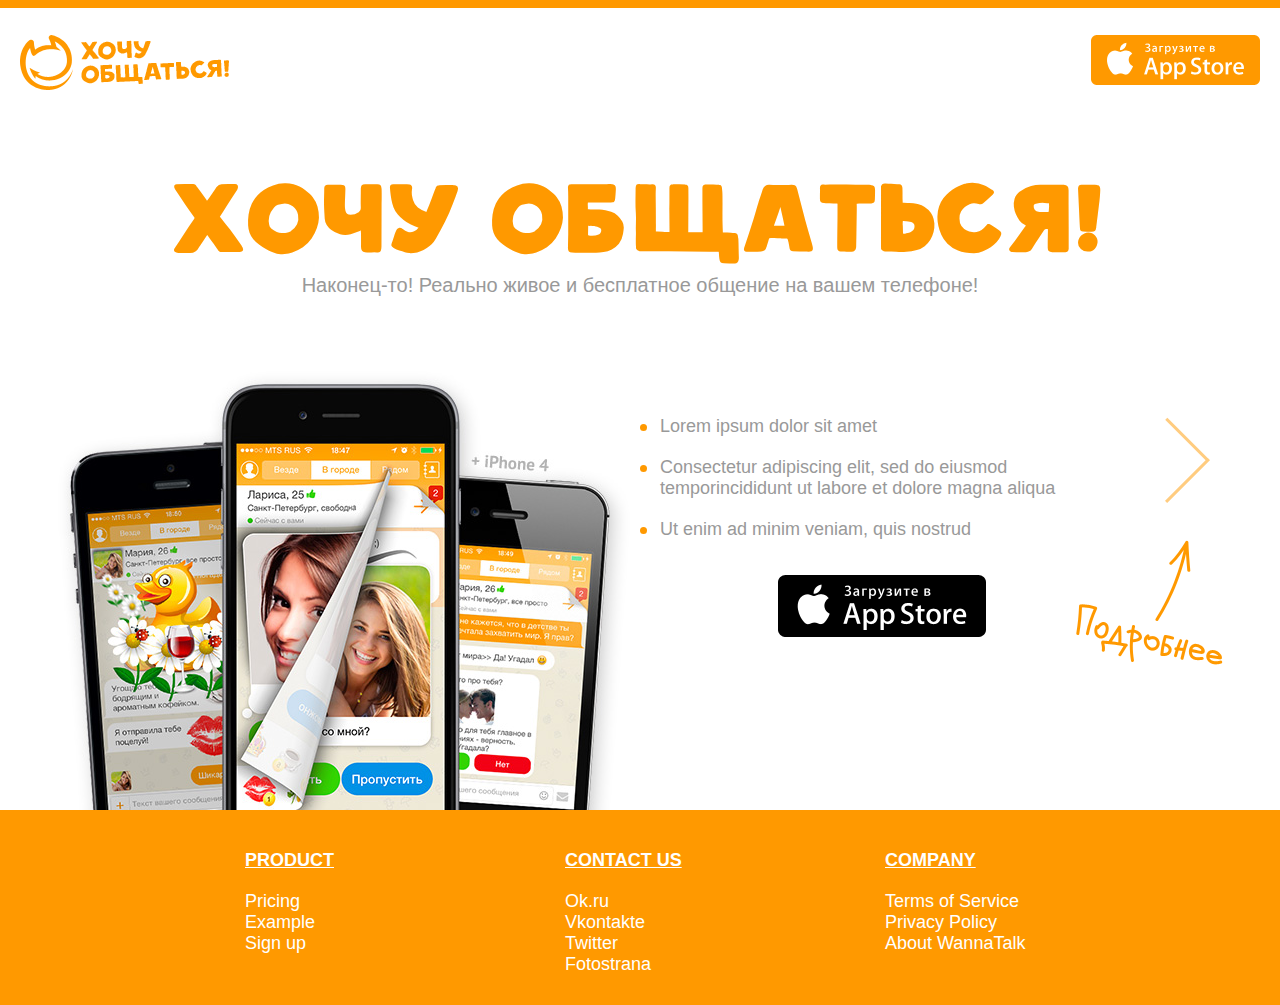
<file: index.html>
<!DOCTYPE html>
<html>
    <head>
        <meta http-equiv="content-type" content="text/html; charset=UTF-8">
        <meta name="viewport" content="width=device-width" />
        <title>Хочу общаться - главная</title>
        <link rel="stylesheet" href="static/css/wt.css">
        <script src="static/js/jquery-1.11.3.min.js"></script>
        <script src="static/js/wt.js"></script>
        <link href="static/i/favicon.ico" rel="shortcut icon" type="image/x-icon" />
    </head>
    <body>
        <div id="wt-header">
            <div class="wt-carousel_autoloader"><div class="wt-carousel_autoloader_inner"></div></div>
            <div class="wt-container nclear">
                <a class="wt-appstor_link wt-appstor_link_orange" href="http::/appstore.com"></a>
                <a class="wt-logo" href="index.html"></a>
            </div>
        </div>

        <div id="wt-content">
            <div class="wt-container">
                <div class="wt-slider_wrapper">
                    <div class="wt-slider_radios"></div>
                    <div class="wt-slider_pointer wt-slider_pointer_left unselectable" onclick="wt.slider.prev(true);"></div>
                    <div class="wt-slider_pointer wt-slider_pointer_right unselectable" onclick="wt.slider.next(true);">
                        <div class="wt-slider_pointer_helper"></div>
                    </div>
                    <div class="wt-slider_inner">
                        <!-- slider step 1 -->
                        <div class="wt-slider_item wt-slider_item_1">
                            <div class="wt-slider_item_inner">
                                <h1>ХОЧУ ОБЩАТЬСЯ!</h1>
                                <div class="wt-slider_item_1_description">Наконец-то! Реально живое и бесплатное общение на вашем телефоне!</div>
                                <div class="wt-slider_item_content">
                                    <div class="wt-slider_item_img"><img src="static/i/screens/1.jpg"/></div>
                                    <ul>
                                        <li>Lorem ipsum dolor sit amet</li>
                                        <li>Consectetur adipiscing elit, sed do eiusmod temporincididunt ut labore et dolore magna aliqua</li>
                                        <li>Ut enim ad minim veniam, quis nostrud</li>
                                    </ul>

                                    <div class="ta-c wt-hide_for_mobile">
                                        <a class="wt-appstor_link" href="http://appstore.com"></a>
                                    </div>
                                </div>
                            </div>
                        </div>
                        <!-- end slider step 1 -->
                        <!-- slider step 2 -->
                        <div class="wt-slider_item wt-slider_item_2">
                            <div class="wt-slider_item_inner">
                                <div class="wt-slider_item_content">
                                    <div class="wt-slider_item_content_top">
                                        <div class="wt-slider_item_num">
                                            <img src="static/i/num_1.png"/>
                                        </div>
                                        <h3>Листай <br>и общайся <b>легко</b>!</h3>
                                    </div>
                                    <div class="wt-slider_item_img"><img src="static/i/screens/2.jpg"/></div>
                                    <ul>
                                        <li>Lorem ipsum dolor sit amet</li>
                                        <li>Consectetur adipiscing elit, sed do eiusmod temporincididunt ut labore et dolore magna aliqua</li>
                                        <li>Ut enim ad minim veniam, quis nostrud</li>
                                    </ul>
                                </div>
                            </div>
                        </div>
                        <!-- end slider step 2 -->
                        <!-- slider step 3 -->
                        <div class="wt-slider_item wt-slider_item_3">
                            <div class="wt-slider_item_inner">
                                <div class="wt-slider_item_content">
                                    <div class="wt-slider_item_content_top">
                                        <div class="wt-slider_item_num">
                                            <img src="static/i/num_2.png"/>
                                        </div>
                                        <h3>ТОЛЬКО <br><b>ЖИВОЕ </b> общение! </h3>
                                    </div>
                                    <div class="wt-slider_item_img"><img src="static/i/screens/3.jpg"/></div>
                                    <ul>
                                        <li>Lorem ipsum dolor sit amet</li>
                                        <li>Consectetur adipiscing elit, sed do eiusmod temporincididunt ut labore et dolore magna aliqua</li>
                                        <li>Ut enim ad minim veniam, quis nostrud</li>
                                    </ul>
                                </div>
                            </div>
                        </div>
                        <!-- end slider step 3 -->
                        <!-- slider step 4 -->
                        <div class="wt-slider_item wt-slider_item_4">
                            <div class="wt-slider_item_inner">
                                <div class="wt-slider_item_content">
                                    <div class="wt-slider_item_content_top">
                                        <div class="wt-slider_item_num">
                                            <img src="static/i/num_3.png"/>
                                        </div>
                                        <h3>ЗАДАРИ ЕЁ <br>до <b>ВОСТОРГА</b>! </h3>
                                    </div>
                                    <div class="wt-slider_item_img"><img src="static/i/screens/4.jpg"/></div>
                                    <ul>
                                        <li>Lorem ipsum dolor sit amet</li>
                                        <li>Consectetur adipiscing elit, sed do eiusmod temporincididunt ut labore et dolore magna aliqua</li>
                                        <li>Ut enim ad minim veniam, quis nostrud</li>
                                    </ul>
                                </div>
                            </div>
                        </div>
                        <!-- end slider step 4 -->
                        <!-- slider step 5 -->
                        <div class="wt-slider_item wt-slider_item_5">
                            <div class="wt-slider_item_inner">
                                <div class="wt-slider_item_content">
                                    <div class="wt-slider_item_content_top">
                                        <div class="wt-slider_item_num">
                                            <img src="static/i/num_4.png"/>
                                        </div>
                                        <h3><b>ВСЕГДА</b> <br> есть что написать! </h3>
                                    </div>
                                    <div class="wt-slider_item_img"><img src="static/i/screens/5.jpg"/></div>
                                    <ul>
                                        <li>Lorem ipsum dolor sit amet</li>
                                        <li>Consectetur adipiscing elit, sed do eiusmod temporincididunt ut labore et dolore magna aliqua</li>
                                        <li>Ut enim ad minim veniam, quis nostrud</li>
                                    </ul>
                                </div>
                            </div>
                        </div>
                        <!-- end slider step 5 -->
                        <!-- slider step 6 -->
                        <div class="wt-slider_item wt-slider_item_6">
                            <div class="wt-slider_item_inner">
                                <div class="wt-slider_item_content">
                                    <div class="wt-slider_item_content_top">
                                        <div class="wt-slider_item_num">
                                            <img src="static/i/num_5.png"/>
                                        </div>
                                        <h3>общаться <br> это <b>ХОРОШО</b>! </h3>
                                    </div>
                                    <div class="wt-slider_item_img"><img src="static/i/screens/6.jpg"/></div>
                                    <ul>
                                        <li>Lorem ipsum dolor sit amet</li>
                                        <li>Consectetur adipiscing elit, sed do eiusmod temporincididunt ut labore et dolore magna aliqua</li>
                                        <li>Ut enim ad minim veniam, quis nostrud</li>
                                    </ul>
                                </div>
                            </div>
                        </div>
                        <!-- end slider step 6 -->
                        <!-- slider step 7 -->
                        <div class="wt-slider_item wt-slider_item_7">
                            <div class="wt-slider_item_inner">
                                <div class="wt-slider_item_img">
                                    <img src="static/i/screens/7.jpg"/>
                                    <a class="wt-appstor_link_img" href="http://appstore.com"><img src="static/i/app_link.png"/></a>
                                </div>
                            </div>
                        </div>
                        <!-- end slider step 6 -->
                    </div>
                </div>
            </div>
        </div>

        <div id="wt-footer">
            <div class="wt-container nclear">
                <div class="wt-footer_table">
                    <div class="wt-footer_cell">
                        <div class="wt-footer_link_wrapper wt-footer_root_link">
                            <a class="wt-footer_link" href="page.html">PRODUCT</a>
                        </div>
                        <div class="wt-footer_link_wrapper">
                            <a class="wt-footer_link" href="page.html">Pricing</a>
                        </div>
                        <div class="wt-footer_link_wrapper">
                            <a class="wt-footer_link" href="page.html">Example</a>
                        </div>
                        <div class="wt-footer_link_wrapper">
                            <a class="wt-footer_link" href="page.html">Sign up</a>
                        </div>
                    </div>
                    <div class="wt-footer_cell wt-hide_for_mobile">
                        <div class="wt-footer_link_wrapper wt-footer_root_link">
                            <a class="wt-footer_link" href="contact.html">CONTACT US</a>
                        </div>
                        <div class="wt-footer_link_wrapper">
                            <a class="wt-footer_link" href="http://ok.ru">Ok.ru</a>
                        </div>
                        <div class="wt-footer_link_wrapper">
                            <a class="wt-footer_link" href="http://vk.com">Vkontakte</a>
                        </div>
                        <div class="wt-footer_link_wrapper">
                            <a class="wt-footer_link" href="http://twitter.com/">Twitter</a>
                        </div>
                        <div class="wt-footer_link_wrapper">
                            <a class="wt-footer_link" href="http://fotostrana.ru/">Fotostrana</a>
                        </div>
                    </div>
                    <div class="wt-footer_cell">
                        <div class="wt-footer_link_wrapper wt-footer_root_link">
                            <a class="wt-footer_link" href="page.html">COMPANY</a>
                        </div>
                        <div class="wt-footer_link_wrapper">
                            <a class="wt-footer_link" href="page.html">Terms of Service</a>
                        </div>
                        <div class="wt-footer_link_wrapper">
                            <a class="wt-footer_link" href="page.html">Privacy Policy</a>
                        </div>
                        <div class="wt-footer_link_wrapper">
                            <a class="wt-footer_link" href="page.html">About WannaTalk</a>
                        </div>
                    </div>
                </div>
            </div>
        </div>

        <div id="node-heap"></div>

        <script>
            wt.init();
            wt.slider.init();
        </script>
    </body>
</html>
</file>
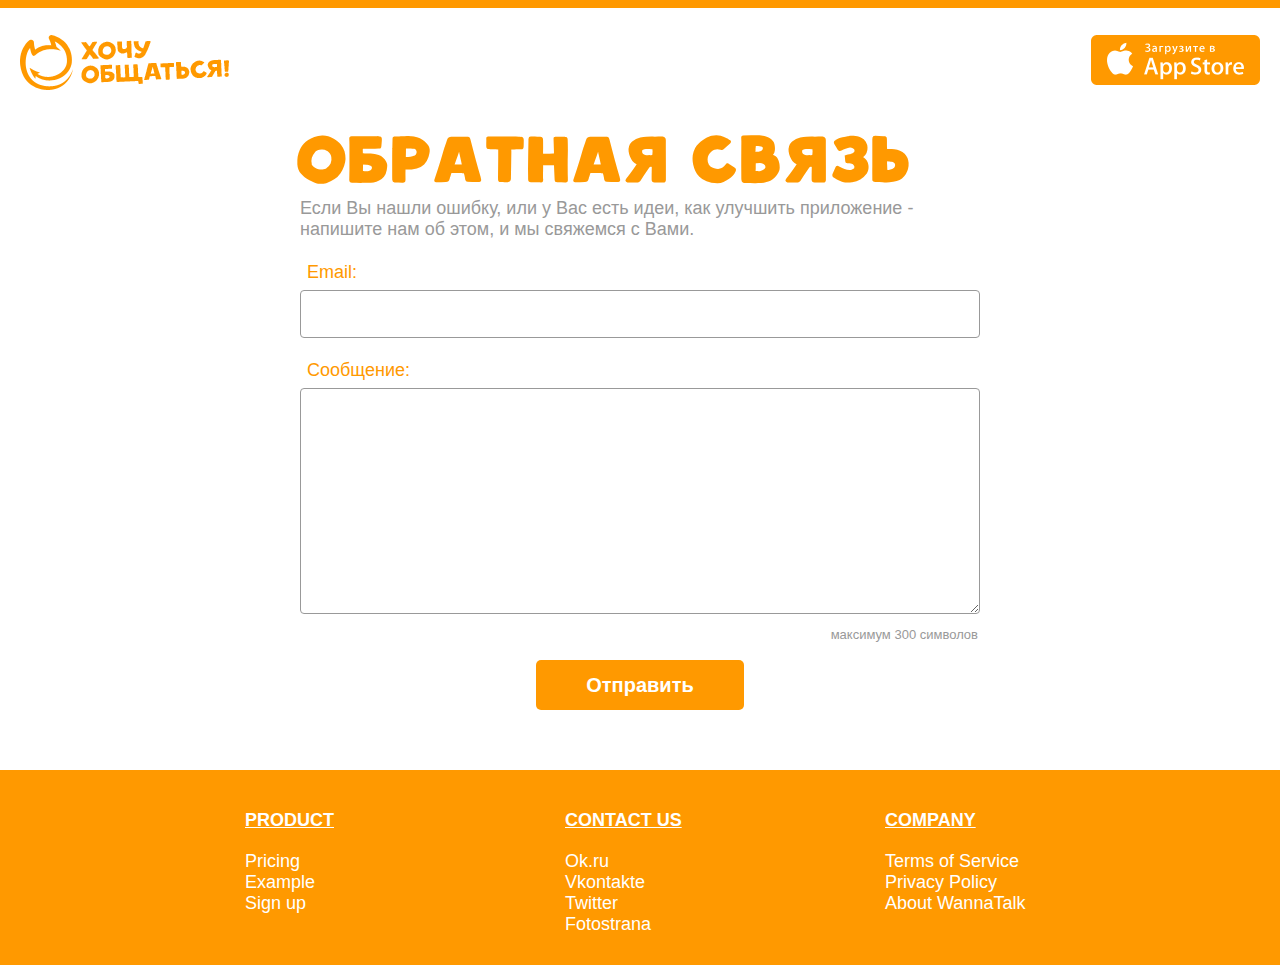
<file: contact.html>
<!DOCTYPE html>
<html>
    <head>
        <meta http-equiv="content-type" content="text/html; charset=UTF-8">
        <meta name="viewport" content="width=device-width" />
        <title>Хочу общаться - главная</title>
        <link rel="stylesheet" href="static/css/wt.css">
        <script src="static/js/jquery-1.11.3.min.js"></script>
        <script src="static/js/wt.js"></script>
        <link href="static/i/favicon.ico" rel="shortcut icon" type="image/x-icon" />
    </head>
    <body>
        <div id="wt-header">
            <div class="wt-carousel_autoloader"><div class="wt-carousel_autoloader_inner"></div></div>
            <div class="wt-container nclear">
                <a class="wt-appstor_link wt-appstor_link_orange" href="http::/appstore.com"></a>
                <a class="wt-logo" href="index.html"></a>
            </div>
        </div>

        <div id="wt-content">
            <div class="wt-contact">
                <h2>Обратная связь</h2>
                <div>Если Вы нашли ошибку, или у Вас есть идеи, как улучшить приложение - напишите нам об этом, и мы свяжемся с Вами.</div>
                <form class="wt-form" action="">
                    <div class="wt-field">
                        <div class="wt-label">Email:</div>
                        <div class="wt-data">
                            <input class="wt-input" type="email"/>
                        </div>
                    </div>
                    <div class="wt-field">
                        <div class="wt-label">Сообщение:</div>
                        <div class="wt-data">
                            <textarea class="wt-textarea" name="message" id="" cols="30" rows="10"></textarea>
                            <div class="wt-helper">максимум 300 символов</div>
                        </div>
                    </div>
                    <div class="wt-field ta-c">
                        <span class="wt-btn unselectable">Отправить</span>
                    </div>
                </form>
            </div>
        </div>

        <div id="wt-footer">
            <div class="wt-container nclear">
                <div class="wt-footer_table">
                    <div class="wt-footer_cell">
                        <div class="wt-footer_link_wrapper wt-footer_root_link">
                            <a class="wt-footer_link" href="page.html">PRODUCT</a>
                        </div>
                        <div class="wt-footer_link_wrapper">
                            <a class="wt-footer_link" href="page.html">Pricing</a>
                        </div>
                        <div class="wt-footer_link_wrapper">
                            <a class="wt-footer_link" href="page.html">Example</a>
                        </div>
                        <div class="wt-footer_link_wrapper">
                            <a class="wt-footer_link" href="page.html">Sign up</a>
                        </div>
                    </div>
                    <div class="wt-footer_cell wt-hide_for_mobile">
                        <div class="wt-footer_link_wrapper wt-footer_root_link">
                            <a class="wt-footer_link" href="contact.html">CONTACT US</a>
                        </div>
                        <div class="wt-footer_link_wrapper">
                            <a class="wt-footer_link" href="http://ok.ru">Ok.ru</a>
                        </div>
                        <div class="wt-footer_link_wrapper">
                            <a class="wt-footer_link" href="http://vk.com">Vkontakte</a>
                        </div>
                        <div class="wt-footer_link_wrapper">
                            <a class="wt-footer_link" href="http://twitter.com/">Twitter</a>
                        </div>
                        <div class="wt-footer_link_wrapper">
                            <a class="wt-footer_link" href="http://fotostrana.ru/">Fotostrana</a>
                        </div>
                    </div>
                    <div class="wt-footer_cell">
                        <div class="wt-footer_link_wrapper wt-footer_root_link">
                            <a class="wt-footer_link" href="page.html">COMPANY</a>
                        </div>
                        <div class="wt-footer_link_wrapper">
                            <a class="wt-footer_link" href="page.html">Terms of Service</a>
                        </div>
                        <div class="wt-footer_link_wrapper">
                            <a class="wt-footer_link" href="page.html">Privacy Policy</a>
                        </div>
                        <div class="wt-footer_link_wrapper">
                            <a class="wt-footer_link" href="page.html">About WannaTalk</a>
                        </div>
                    </div>
                </div>
            </div>
        </div>

        <div id="node-heap"></div>
    </body>
</html>
</file>
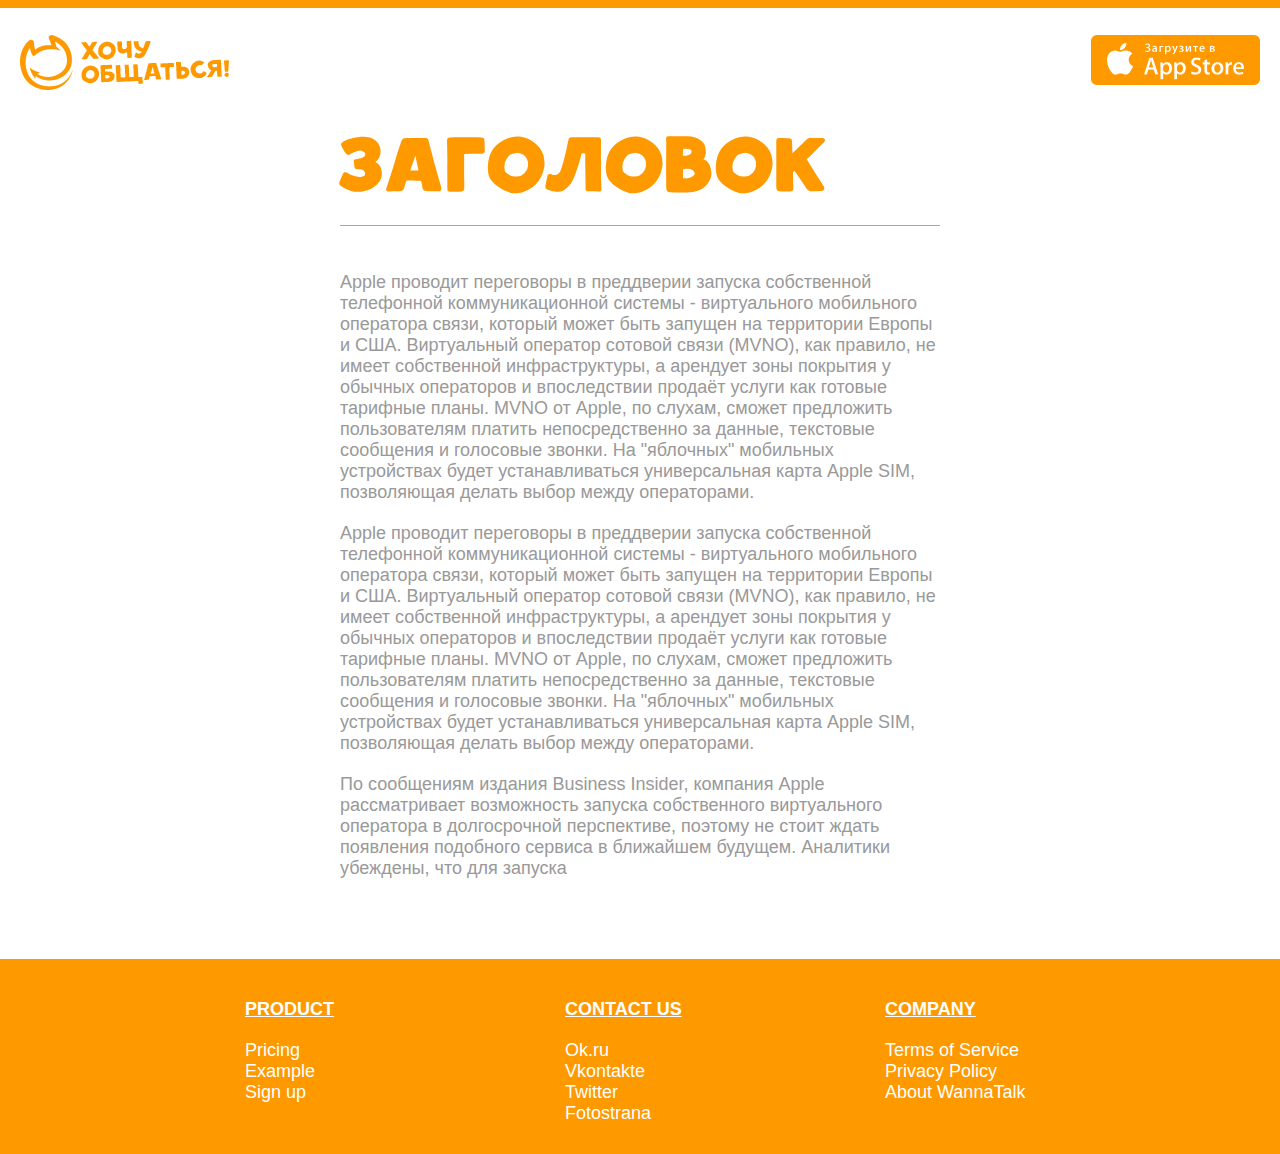
<file: page.html>
<!DOCTYPE html>
<html>
    <head>
        <meta http-equiv="content-type" content="text/html; charset=UTF-8">
        <meta name="viewport" content="width=device-width" />
        <title>Хочу общаться - главная</title>
        <link rel="stylesheet" href="static/css/wt.css">
        <script src="static/js/jquery-1.11.3.min.js"></script>
        <script src="static/js/wt.js"></script>
        <link href="static/i/favicon.ico" rel="shortcut icon" type="image/x-icon" />
    </head>
    <body>
        <div id="wt-header">
            <div class="wt-carousel_autoloader"><div class="wt-carousel_autoloader_inner"></div></div>
            <div class="wt-container nclear">
                <a class="wt-appstor_link wt-appstor_link_orange" href="http::/appstore.com"></a>
                <a class="wt-logo" href="index.html"></a>
            </div>
        </div>

        <div id="wt-content">
            <div class="wt-page">
                <h1>Заголовок</h1>
                <hr>
                <div class="wt-page_content">
                    <p>Apple проводит переговоры в преддверии запуска собственной телефонной коммуникационной системы - виртуального мобильного оператора связи, который может быть запущен на территории Европы и США. Виртуальный оператор сотовой связи (MVNO), как правило, не имеет собственной инфраструктуры, а арендует зоны покрытия у обычных операторов и впоследствии продаёт услуги как готовые тарифные планы. MVNO от Apple, по слухам, сможет предложить пользователям платить непосредственно за данные, текстовые сообщения и голосовые звонки. На "яблочных" мобильных устройствах будет устанавливаться универсальная карта Apple SIM, позволяющая делать выбор между операторами.</p>
                    <p>Apple проводит переговоры в преддверии запуска собственной телефонной коммуникационной системы - виртуального мобильного оператора связи, который может быть запущен на территории Европы и США. Виртуальный оператор сотовой связи (MVNO), как правило, не имеет собственной инфраструктуры, а арендует зоны покрытия у обычных операторов и впоследствии продаёт услуги как готовые тарифные планы. MVNO от Apple, по слухам, сможет предложить пользователям платить непосредственно за данные, текстовые сообщения и голосовые звонки. На "яблочных" мобильных устройствах будет устанавливаться универсальная карта Apple SIM, позволяющая делать выбор между операторами.</p>
                    <p>По сообщениям издания Business Insider, компания Apple рассматривает возможность запуска собственного виртуального оператора в долгосрочной перспективе, поэтому не стоит ждать появления подобного сервиса в ближайшем будущем. Аналитики убеждены, что для запуска </p>
                </div>
            </div>
        </div>

        <div id="wt-footer">
            <div class="wt-container nclear">
                <div class="wt-footer_table">
                    <div class="wt-footer_cell">
                        <div class="wt-footer_link_wrapper wt-footer_root_link">
                            <a class="wt-footer_link" href="page.html">PRODUCT</a>
                        </div>
                        <div class="wt-footer_link_wrapper">
                            <a class="wt-footer_link" href="page.html">Pricing</a>
                        </div>
                        <div class="wt-footer_link_wrapper">
                            <a class="wt-footer_link" href="page.html">Example</a>
                        </div>
                        <div class="wt-footer_link_wrapper">
                            <a class="wt-footer_link" href="page.html">Sign up</a>
                        </div>
                    </div>
                    <div class="wt-footer_cell wt-hide_for_mobile">
                        <div class="wt-footer_link_wrapper wt-footer_root_link">
                            <a class="wt-footer_link" href="contact.html">CONTACT US</a>
                        </div>
                        <div class="wt-footer_link_wrapper">
                            <a class="wt-footer_link" href="http://ok.ru">Ok.ru</a>
                        </div>
                        <div class="wt-footer_link_wrapper">
                            <a class="wt-footer_link" href="http://vk.com">Vkontakte</a>
                        </div>
                        <div class="wt-footer_link_wrapper">
                            <a class="wt-footer_link" href="http://twitter.com/">Twitter</a>
                        </div>
                        <div class="wt-footer_link_wrapper">
                            <a class="wt-footer_link" href="http://fotostrana.ru/">Fotostrana</a>
                        </div>
                    </div>
                    <div class="wt-footer_cell">
                        <div class="wt-footer_link_wrapper wt-footer_root_link">
                            <a class="wt-footer_link" href="page.html">COMPANY</a>
                        </div>
                        <div class="wt-footer_link_wrapper">
                            <a class="wt-footer_link" href="page.html">Terms of Service</a>
                        </div>
                        <div class="wt-footer_link_wrapper">
                            <a class="wt-footer_link" href="page.html">Privacy Policy</a>
                        </div>
                        <div class="wt-footer_link_wrapper">
                            <a class="wt-footer_link" href="page.html">About WannaTalk</a>
                        </div>
                    </div>
                </div>
            </div>
        </div>

        <div id="node-heap"></div>
    </body>
</html>
</file>
<file: static/css/wt.css>
/* reset */
* {
  border: 0;
  outline: 0;
  font-size: 100%;
  vertical-align: baseline;
  background: transparent;
  margin: 0;
  padding: 0; }

ul {
  list-style: none;
  padding: 0 0 15px; }
  ul li {
    padding: 0 0 20px 20px;
    position: relative; }
    ul li:before {
      position: absolute;
      width: 7px;
      height: 7px;
      background: #ff9900;
      border-radius: 50%;
      content: '';
      left: 0;
      top: 8px; }

abbr[title], dfn[title] {
  border-bottom: 1px dotted;
  cursor: help; }

table {
  border-collapse: collapse;
  border-spacing: 0; }

hr {
  display: block;
  height: 1px;
  border: 0;
  border-top: 1px solid #ff9900;
  margin: 1em 0;
  padding: 0; }

input, select {
  vertical-align: middle; }

select, input, textarea {
  font-size: 99%; }

h1 {
  font-family: "Shadow", arial, sans-serif;
  font-size: 100px;
  color: #ff9900;
  line-height: 100px; }

h2 {
  font-family: "Shadow", arial, sans-serif;
  font-size: 68px;
  color: #ff9900;
  line-height: 68px; }

h3 {
  font-family: "Shadow", arial, sans-serif;
  font-size: 36px;
  color: #ff9900;
  line-height: 45px; }

h4 {
  font-size: 14px; }

a {
  color: #181818;
  text-decoration: none; }

ol {
  list-style-type: decimal;
  padding-left: 20px; }

small {
  font-size: 85%; }

strong, th {
  font-weight: 700; }

textarea {
  overflow: auto; }

label, input[type=submit] {
  cursor: pointer; }

p {
  padding: 0 0 10px;
  font-size: 18px; }

.h {
  display: none; }

.o_h {
  overflow: hidden !important; }

.wt-font_shadow {
  font-family: "Shadow", arial, sans-serif; }

.wt-font_osans {
  font-family: "pt sans", tahoma, sans-serif; }

.ta-c {
  text-align: center; }

.nclear {
  display: inline-block;
  display: block; }

.nclear:after {
  content: ".";
  clear: both;
  font-size: 0;
  line-height: 0;
  height: 0;
  overflow: hidden;
  visibility: hidden;
  display: block; }

.unselectable {
  -moz-user-select: none;
  -khtml-user-select: none;
  user-select: none;
  -webkit-user-select: none;
  -o-user-select: none;
  -ms-user-select: none; }

/* forms */
.wt-label {
  display: block;
  padding: 7px;
  color: #ff9900; }

.wt-field {
  margin: 0 0 15px; }

.wt-data {
  padding: 0 22px 0 0; }

.wt-input {
  padding: 10px 10px;
  height: 26px;
  border: 1px solid #999999;
  width: 100%;
  transition: border-color .1s linear;
  border-radius: 4px; }

.wt-textarea {
  width: 100%;
  padding: 10px;
  height: 26px;
  border: 1px solid #999999;
  min-height: 204px;
  resize: vertical;
  transition: border-color .1s linear;
  border-radius: 4px; }

.wt-select {
  width: 100%;
  padding: 10px;
  height: 26px;
  border: 1px solid #999999;
  resize-x: none;
  transition: border-color .1s linear;
  border-radius: 4px; }

.wt-input:focus,
.wt-textarea:focus,
.wt-select:focus {
  border-color: #ff9900; }

.wt-helper {
  font-size: 13px;
  padding: 5px 0 0;
  text-align: right;
  margin: 0 -20px 0 0; }

/* end forms */
/* btns*/
.wt-btn {
  display: inline-block;
  background: #ff9900;
  color: #ffffff;
  font: 600 20px/30px "pt sans", tahoma, sans-serif;
  padding: 10px 50px;
  border-radius: 5px;
  cursor: pointer;
  transition: all .05s linear; }
  .wt-btn:hover {
    background: #ffad33; }
  .wt-btn:active {
    background: #995c00; }

/* end btns*/
@font-face {
  font-family: 'Shadow';
  font-style: normal;
  font-weight: 400;
  src: local("Shadow"), local("Shadow"), url(../fonts/shadow_regular.woff) format("woff"); }
html {
  overflow-x: hidden;
  position: relative; }

html, body {
  background: #ffffff;
  font: 18px/21px 'pt sans', tahoma, sans-serif;
  min-height: 100%;
  color: #999999; }

#wt-content {
  background: #ffffff;
  padding: 130px 0 215px; }
  #wt-content .wt-container {
    max-width: none;
    padding: 0 20px; }

.wt-container {
  max-width: 1300px;
  padding: 0 20px;
  margin: 0 auto; }

#wt-header {
  position: fixed;
  left: 0;
  top: 0;
  right: 0;
  background: #ffffff;
  padding: 35px 0 20px;
  z-index: 10; }
  #wt-header:before {
    position: absolute;
    left: 0;
    top: 0;
    right: 0;
    height: 8px;
    background: #ff9900;
    content: ''; }
  #wt-header:after {
    position: absolute;
    left: 0;
    top: 100%;
    right: 0;
    height: 10px;
    background: url(../i/header_gradient.png);
    content: ''; }
  #wt-header .wt-appstor_link {
    float: right; }

.wt-logo {
  float: left;
  width: 209px;
  height: 55px;
  background: url(../i/logo.png); }

.wt-appstor_link {
  display: block;
  background: url(../i/sp.png);
  width: 209px;
  height: 62px;
  background-position: 0 -50px; }
  .wt-appstor_link.wt-appstor_link_orange {
    background-position: 0 0;
    width: 169px;
    height: 50px; }

.wt-slider_radios {
  position: absolute;
  text-align: center;
  bottom: 20px;
  left: 0;
  right: 0;
  z-index: 1;
  font-size: 0; }
  .wt-slider_radios .wt-slider_radio {
    display: inline-block;
    width: 10px;
    height: 10px;
    cursor: pointer;
    margin: 0 3px;
    position: relative; }
    .wt-slider_radios .wt-slider_radio:before {
      width: 5px;
      height: 5px;
      opacity: .5;
      filter: alpha(opacity=50);
      background: #ff9900;
      border-radius: 50%;
      transition: all .1s linear;
      left: 50%;
      top: 50%;
      margin: -2.5px 0 0 -2.5px;
      content: '';
      position: absolute; }
    .wt-slider_radios .wt-slider_radio.active:before, .wt-slider_radios .wt-slider_radio:hover:before {
      margin: -5px 0 0 -5px;
      width: 10px;
      height: 10px;
      opacity: 1;
      filter: alpha(opacity=100); }

.wt-carousel_autoloader {
  position: absolute;
  left: 0;
  top: 0;
  right: 0;
  height: 4px; }
  .wt-carousel_autoloader .wt-carousel_autoloader_inner {
    position: absolute;
    background: #ffffff;
    top: 0;
    left: 0;
    bottom: 0;
    opacity: 0;
    filter: alpha(opacity=0); }

#wt-footer {
  background: #ff9900;
  padding: 40px 0 30px;
  position: absolute;
  left: 0;
  right: 0;
  bottom: 0;
  z-index: 1; }
  #wt-footer a {
    color: #ffffff;
    font-size: 18px;
    text-decoration: none; }
    #wt-footer a:hover {
      text-decoration: underline; }
  #wt-footer .wt-footer_link_wrapper {
    display: block; }
  #wt-footer .wt-footer_root_link {
    padding: 0 0 20px; }
    #wt-footer .wt-footer_root_link a {
      font-weight: bold;
      text-decoration: underline;
      text-transform: uppercase; }
      #wt-footer .wt-footer_root_link a:hover {
        text-decoration: none; }
  #wt-footer .wt-footer_table {
    display: table;
    table-layout: fixed;
    width: 100%; }
  #wt-footer .wt-footer_cell {
    display: table-cell; }
  #wt-footer .wt-container {
    max-width: 960px;
    padding: 0 0 0 170px; }

/* slider styles */
.wt-slider_wrapper {
  position: relative;
  min-height: 660px; }

.wt-slider_item_content {
  margin: 0 0 0 50%;
  position: relative; }

.wt-slider_item_img {
  position: absolute;
  left: -110%;
  max-width: 100%;
  top: 0; }
  .wt-slider_item_img img {
    display: block;
    max-width: 100%;
    margin: 0 auto; }

.wt-slider_item {
  position: absolute;
  left: 150%;
  display: none; }
  .wt-slider_item .wt-slider_item_inner {
    max-width: 970px;
    margin: 0 auto;
    position: relative; }
  .wt-slider_item h3 {
    margin: 0 0 30px; }
    .wt-slider_item h3 b {
      font-size: 48px; }
  .wt-slider_item .wt-slider_item_num {
    display: block;
    width: 106px;
    margin: 0 auto 30px 140px; }
    .wt-slider_item .wt-slider_item_num img {
      display: block;
      max-width: 100%; }

.wt-slider_item_current {
  position: relative;
  left: 0;
  display: block; }

.wt-slider_item_1 h1 {
  text-align: center;
  padding-top: 45px; }
.wt-slider_item_1 .wt-slider_item_1_description {
  text-align: center;
  font-size: 20px;
  margin: 0 0 75px; }
.wt-slider_item_1 .wt-appstor_link {
  display: inline-block; }
.wt-slider_item_1 .wt-slider_item_content {
  padding: 45px 0 0; }
.wt-slider_item_1 .wt-slider_item_img {
  left: -120%;
  max-width: 120%; }

.wt-slider_item_2 .wt-slider_item_img,
.wt-slider_item_3 .wt-slider_item_img,
.wt-slider_item_4 .wt-slider_item_img,
.wt-slider_item_5 .wt-slider_item_img,
.wt-slider_item_6 .wt-slider_item_img {
  right: 100%;
  margin-right: 95px;
  max-width: none; }

.wt-slider_item_7 .wt-slider_item_img {
  position: relative;
  left: auto;
  right: auto;
  top: auto;
  margin: 0 auto img;
    margin-max-width: 100%; }
.wt-slider_item_7 .wt-appstor_link_img {
  position: absolute;
  left: 50%;
  top: 58%;
  max-width: 48%; }
  .wt-slider_item_7 .wt-appstor_link_img img {
    display: block;
    max-width: 100%; }

.wt-slider_item_content_top {
  overflow: hidden;
  padding: 50px 0 0; }

.wt-slider_pointer {
  position: absolute;
  width: 139px;
  height: 766px;
  top: 50%;
  margin-top: -383px;
  z-index: 1; }
  .wt-slider_pointer:hover {
    cursor: pointer; }
    .wt-slider_pointer:hover:before, .wt-slider_pointer:hover:after {
      opacity: 1;
      filter: alpha(opacity=100); }
  .wt-slider_pointer.wt-slider_pointer_right {
    right: -20px; }
    .wt-slider_pointer.wt-slider_pointer_right:before {
      background-position: -139px 0;
      left: 0; }
    .wt-slider_pointer.wt-slider_pointer_right:after {
      background-position: -253px 0;
      left: 24px; }
  .wt-slider_pointer.wt-slider_pointer_left {
    left: -20px; }
    .wt-slider_pointer.wt-slider_pointer_left:before {
      background-position: 0 0;
      rihgt: 0; }
    .wt-slider_pointer.wt-slider_pointer_left:after {
      background-position: -208px 0;
      right: 24px; }
  .wt-slider_pointer:before {
    content: '';
    position: absolute;
    width: 139px;
    height: 766px;
    background: url(../i/pointer_shadows.png);
    opacity: 0;
    filter: alpha(opacity=0);
    transition: all .2s linear;
    top: 0; }
  .wt-slider_pointer:after {
    content: '';
    position: absolute;
    width: 45px;
    height: 86px;
    background: url(../i/sp.png);
    opacity: .5;
    filter: alpha(opacity=50);
    transition: all .2s linear;
    top: 50%;
    margin-top: -43px; }
  .wt-slider_pointer .wt-slider_pointer_helper {
    position: absolute;
    width: 147px;
    height: 125px;
    background: url(../i/sp.png) 0 -112px;
    left: -65px;
    top: 50%;
    margin-top: 80px;
    display: none; }
  .wt-slider_pointer.wt-slider_pointer_with_help .wt-slider_pointer_helper {
    display: block; }

/* end slider styles */
/* contacts */
.wt-contact {
  max-width: 680px;
  margin: 0 auto 40px;
  padding: 0 20px; }
  .wt-contact .wt-form {
    padding: 15px 0 0; }

/* page */
.wt-page {
  max-width: 600px;
  margin: 0 auto 40px;
  padding: 0 20px; }
  .wt-page h1 {
    font-size: 80px;
    line-height: 80px; }
  .wt-page p {
    padding: 0 0 20px; }
  .wt-page hr {
    margin: 15px 0 45px; }

@media (max-width: 1250px) {
  .wt-slider_pointer.wt-slider_pointer_right {
    width: 79px; }
    .wt-slider_pointer.wt-slider_pointer_right:before {
      width: 79px;
      background-position: -139px 0; }

  .wt-slider_pointer.wt-slider_pointer_left {
    width: 79px; }
    .wt-slider_pointer.wt-slider_pointer_left:before {
      width: 79px;
      background-position: -79px 0; } }
@media (max-width: 1150px) {
  .wt-slider_pointer.wt-slider_pointer_right {
    width: 54px; }
    .wt-slider_pointer.wt-slider_pointer_right:before {
      width: 54px;
      background-position: -139px 0; }
    .wt-slider_pointer.wt-slider_pointer_right:after {
      left: 5px; }

  .wt-slider_pointer.wt-slider_pointer_left {
    width: 54px; }
    .wt-slider_pointer.wt-slider_pointer_left:before {
      width: 54px;
      background-position: -54px 0; }
    .wt-slider_pointer.wt-slider_pointer_left:after {
      right: 5px; }

  .wt-slider_item_1 .wt-slider_item_img {
    max-width: 100%;
    left: -100%; }

  .wt-slider_item_2 .wt-slider_item_img,
  .wt-slider_item_3 .wt-slider_item_img,
  .wt-slider_item_4 .wt-slider_item_img,
  .wt-slider_item_5 .wt-slider_item_img,
  .wt-slider_item_6 .wt-slider_item_img {
    margin-right: 0; }

  .wt-slider_pointer .wt-slider_pointer_helper {
    left: -95px; } }
@media (max-width: 1000px) {
  .wt-slider_pointer .wt-slider_pointer_helper {
    display: none !important; } }
@media (max-width: 720px) {
  .wt-page h1 {
    font-size: 50px;
    line-height: 60px;
    word-wrap: break-word; }

  .wt-contact h2 {
    font-size: 50px;
    line-height: 60px;
    word-wrap: break-word; }

  .wt-hide_for_mobile {
    display: none !important; }

  .wt-logo {
    width: 52px; }

  #wt-content {
    padding: 0; }

  #wt-header {
    position: static;
    margin: 0 0 20px; }

  #wt-footer {
    position: static; }
    #wt-footer .wt-container {
      padding: 0 20px; }
    #wt-footer .wt-footer_cell {
      display: block;
      margin: 0 0 20px; }
    #wt-footer .wt-footer_root_link {
      padding: 0 0 10px; }

  .wt-slider_item {
    position: static;
    display: block; }
    .wt-slider_item .wt-slider_item_num {
      float: left;
      margin: 0 0 20px 0;
      width: 60px; }
    .wt-slider_item h3 {
      margin-left: 80px;
      padding: 5px 0 0;
      margin-right: -10px;
      font-size: 20px;
      line-height: 26px; }
      .wt-slider_item h3 b {
        font-size: 26px; }

  .wt-slider_item_img {
    float: none;
    position: static;
    text-align: center;
    margin: 0 0 20px;
    max-width: 100%; }
    .wt-slider_item_img img {
      display: block;
      margin: 0 auto; }

  .wt-slider_item_1 .wt-slider_item_1_description {
    text-align: center;
    font-size: 20px;
    margin: 0 0 20px; }
  .wt-slider_item_1 .wt-slider_item_content {
    padding: 20px 0 0; }
  .wt-slider_item_1 h1 {
    padding-top: 0; }

  .wt-slider_item_2 .wt-slider_item_img,
  .wt-slider_item_3 .wt-slider_item_img,
  .wt-slider_item_4 .wt-slider_item_img,
  .wt-slider_item_5 .wt-slider_item_img,
  .wt-slider_item_6 .wt-slider_item_img {
    margin-right: 0; }

  .wt-slider_item_content {
    margin: 0 0 20px; }

  h1 {
    font-size: 50px;
    line-height: 50px; }

  .wt-slider_pointer {
    display: none !important; }

  .wt-slider_radios {
    display: none !important; } }
@media (max-width: 450px) {
  .wt-page h1 {
    font-size: 40px;
    line-height: 45px; }

  .wt-contact h2 {
    font-size: 40px;
    line-height: 45px;
    margin: 0 0 10px; }

  h1 {
    font-size: 40px !important;
    line-height: 45px !important; }

  .wt-page hr {
    margin: 15px 0 25px; } }
@media (max-height: 700px) {
  .wt-slider_item_1 h1 {
    padding-top: 15px;
    font-size: 80px;
    line-height: 80px; }
  .wt-slider_item_1 .wt-slider_item_1_description {
    margin-bottom: 15px; }
  .wt-slider_item_1 .wt-slider_item_img {
    max-width: 110%;
    left: -110%; }

  .wt-slider_wrapper {
    min-height: 520px; }

  .wt-slider_item_7 .wt-slider_item_img {
    max-height: 520px; }
    .wt-slider_item_7 .wt-slider_item_img img {
      max-height: 520px; } }

/*# sourceMappingURL=wt.css.map */
</file>
